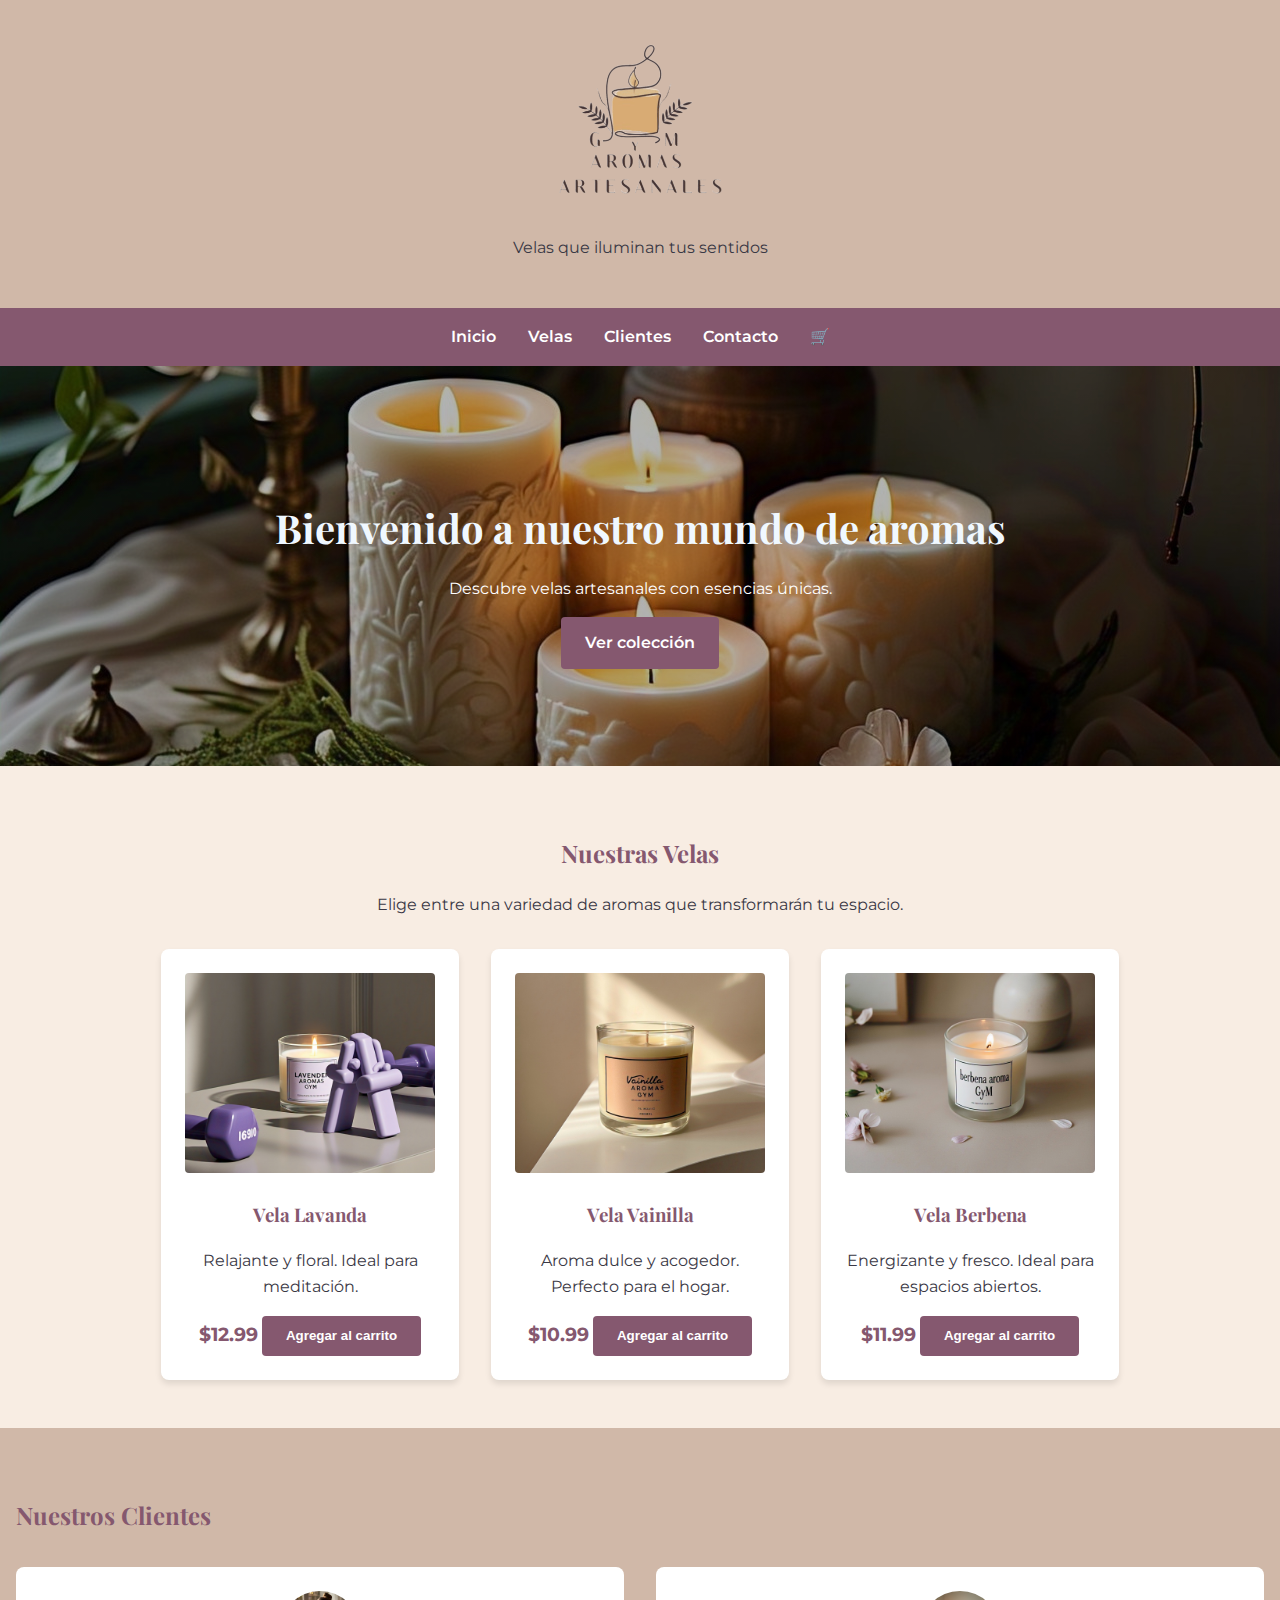
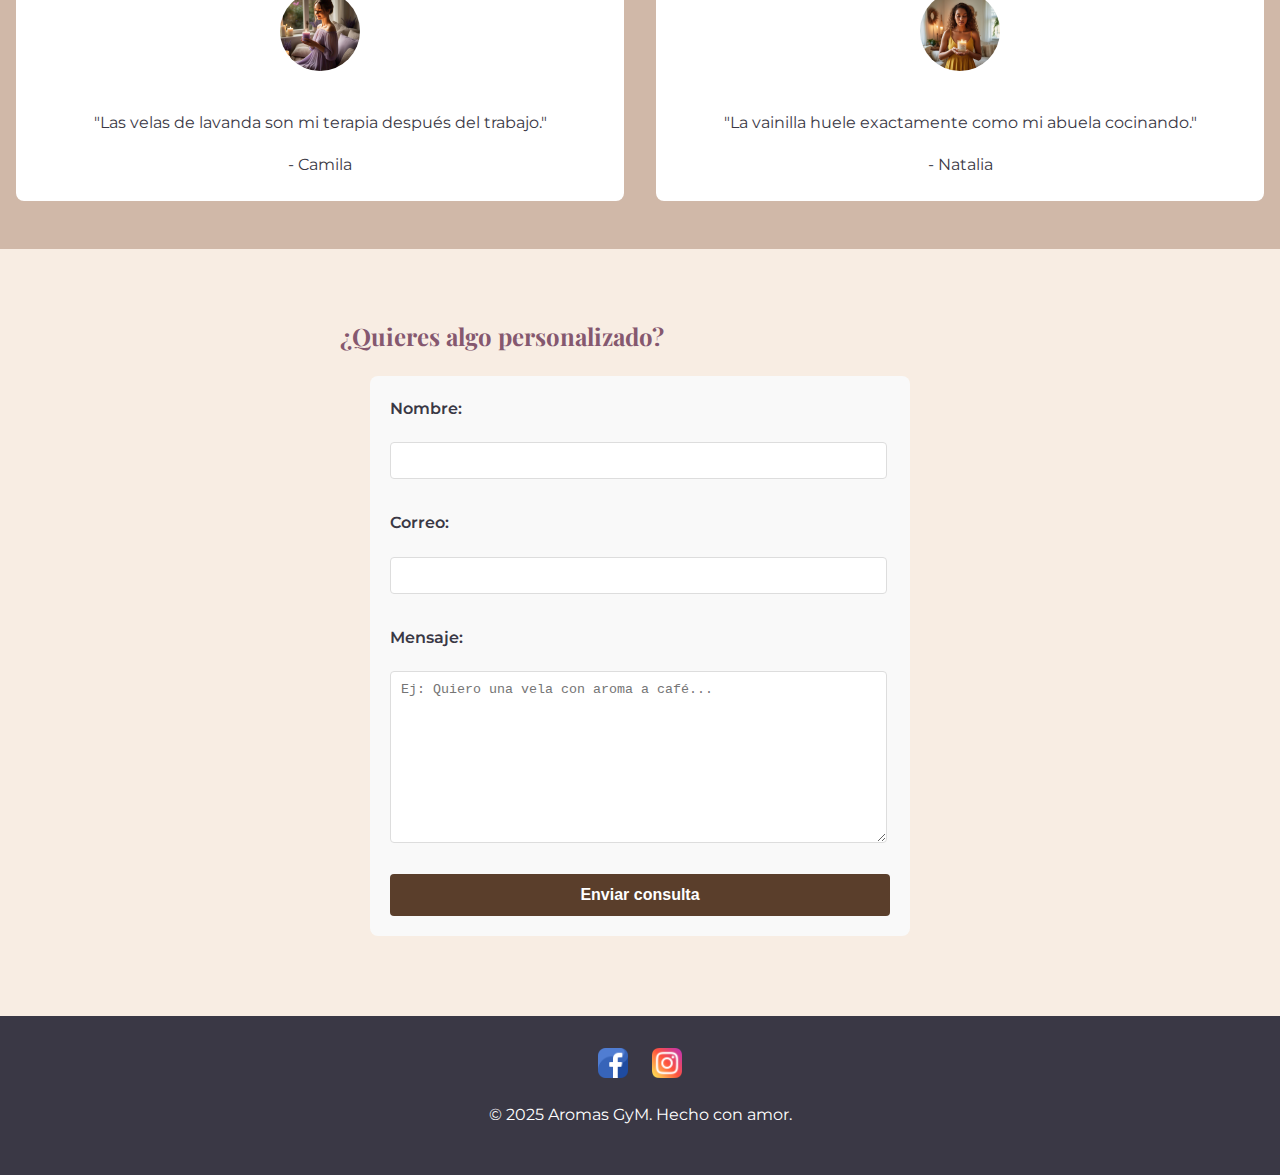
<file: index.html>
<!DOCTYPE html>
<html lang="es">
<head>
    <meta charset="UTF-8">
    <meta name="viewport" content="width=device-width, initial-scale=1.0">
    <meta name="description" content="Velas aromáticas artesanales en Buenos Aires. Elaboradas con cera de soja y aceites esenciales puros. Envíos a todo el país.">
    <meta name="keywords" content="velas aromáticas, velas artesanales, aromas, velas de soja, regalos originales">
    <meta name="author" content="Aromas GyM">
    <title>Aromas GyM - Velas Aromáticas</title>
    <link rel="stylesheet" href="/estilos/styles.css">
    <link href="https://fonts.googleapis.com/css2?family=Playfair+Display:wght@700&family=Montserrat:wght@400;600&display=swap" rel="stylesheet">
    <link rel="icon" href="img/logo-velas.png" type="image/png">
</head>
<body>
    <!-- Header y logo -->
    <header>
        <div class="logo">
            <img src="img/logo-velas.png" alt="Aromas GyM">
        </div>        
        <p>Velas que iluminan tus sentidos</p>
    </header>

    <!-- Nav-->
    <nav>
        <ul>
            <li><a href="#inicio">Inicio</a></li>
            <li><a href="#productos">Velas</a></li>
            <li><a href="#reseñas">Clientes</a></li>
            <li><a href="#contacto">Contacto</a></li>
            <li>
                <a href="#carrito" id="link-carrito">
                    🛒 <span id="contador-carrito" class="contador">0</span>
                </a>
            </li>
        </ul>
    </nav>

    <!-- Main -->
    <main>
        <section id="inicio" class="hero">
            <div class="hero-text">
                <h2 id="hero-title">Bienvenido a nuestro mundo de aromas</h2>
                <p>Descubre velas artesanales con esencias únicas.</p>
                <a href="#productos" class="btn">Ver colección</a>
            </div>
        </section>

        <!-- Productos -->
        <section id="productos" class="productos">
            <h2>Nuestras Velas</h2>
            <p>Elige entre una variedad de aromas que transformarán tu espacio.</p>
            <div class="productos-container">
                <div class="cargando">Cargando productos...</div>
            </div>
        </section>

        <!-- Reseñas -->
        <section id="reseñas" class="reseñas">
            <h2>Nuestros Clientes</h2>
            <div class="reseñas-container">
                <div class="reseña">
                    <img src="img/camila-lavanda.jpeg" alt="Cliente 1" class="avatar">
                    <p>"Las velas de lavanda son mi terapia después del trabajo."</p>
                    <span>- Camila</span>
                </div>
                <div class="reseña">
                    <img src="img/natalia-vainilla.jpeg" alt="Cliente 2" class="avatar">
                    <p>"La vainilla huele exactamente como mi abuela cocinando."</p>
                    <span>- Natalia</span>
                </div>
            </div>
        </section>

        <!--  Contacto  -->
        <section id="contacto" class="contacto">
            <h2>¿Quieres algo personalizado?</h2>
            <form id="formulario-contacto">
                <label for="nombre">Nombre:</label>
                <input type="text" id="nombre" name="nombre" required>
        
                <label for="email">Correo:</label>
                <input type="email" id="email" name="email" required>
        
                <label for="mensaje">Mensaje:</label>
                <textarea id="mensaje" name="mensaje" placeholder="Ej: Quiero una vela con aroma a café..." required></textarea>
        
                <button type="submit" class="btn">Enviar consulta</button>
            </form>
        </section>
    </main>

    <section id="carrito" class="carrito">
        <h2>Tu Carrito</h2>
        <div class="items-carrito">
        
        </div>
        <div class="total-carrito">
            <strong>Total:</strong> $<span id="total">0.00</span>
        </div>
        <button class="btn btn-comprar">Finalizar Compra</button>
    </section>

    <!-- Footer  -->
    <footer>
        <div class="redes">
            <a href="#"><img src="img/icono-facebook.png" alt="Facebook"></a>
            <a href="#"><img src="img/icono-instagram.png" alt="Instagram"></a>
        </div>
        <p>&copy; 2025 Aromas GyM. Hecho con amor.</p>
    </footer>

    <script src="script.js"></script>
</body>
</html>
</file>
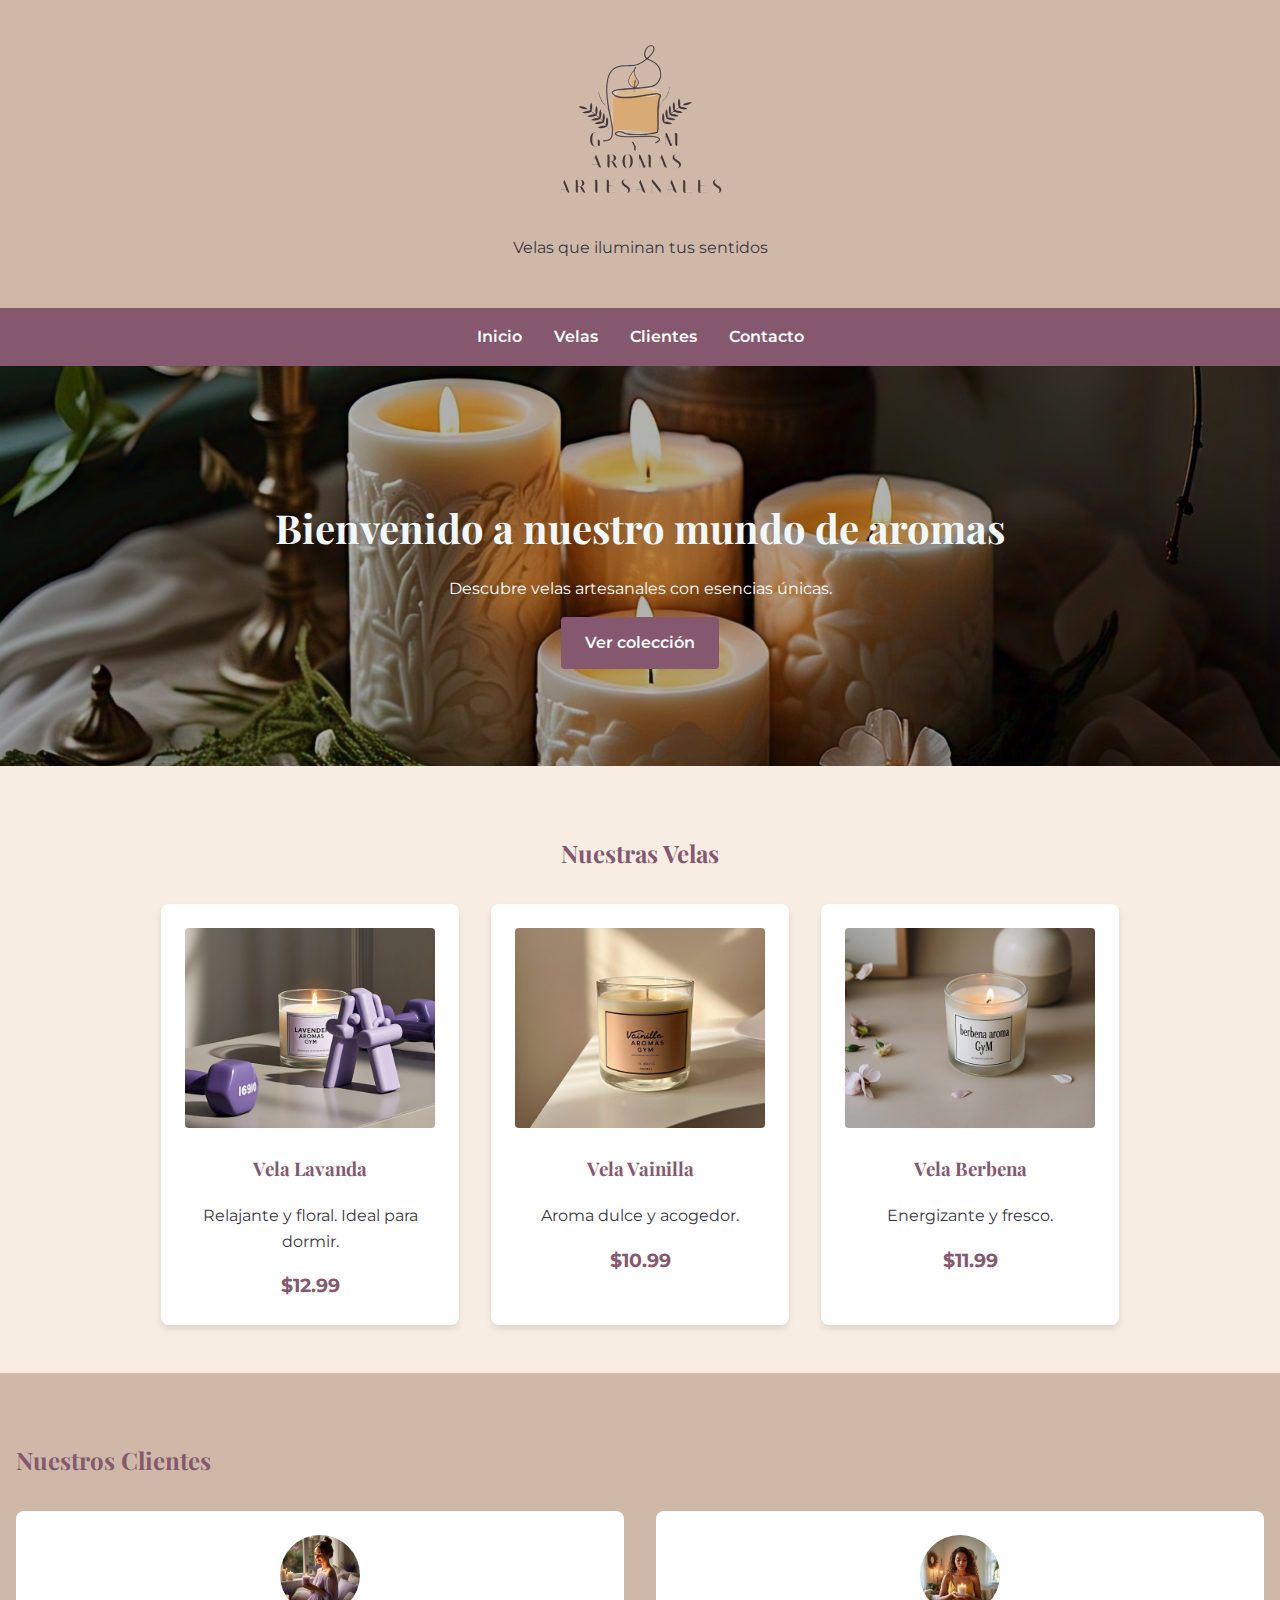
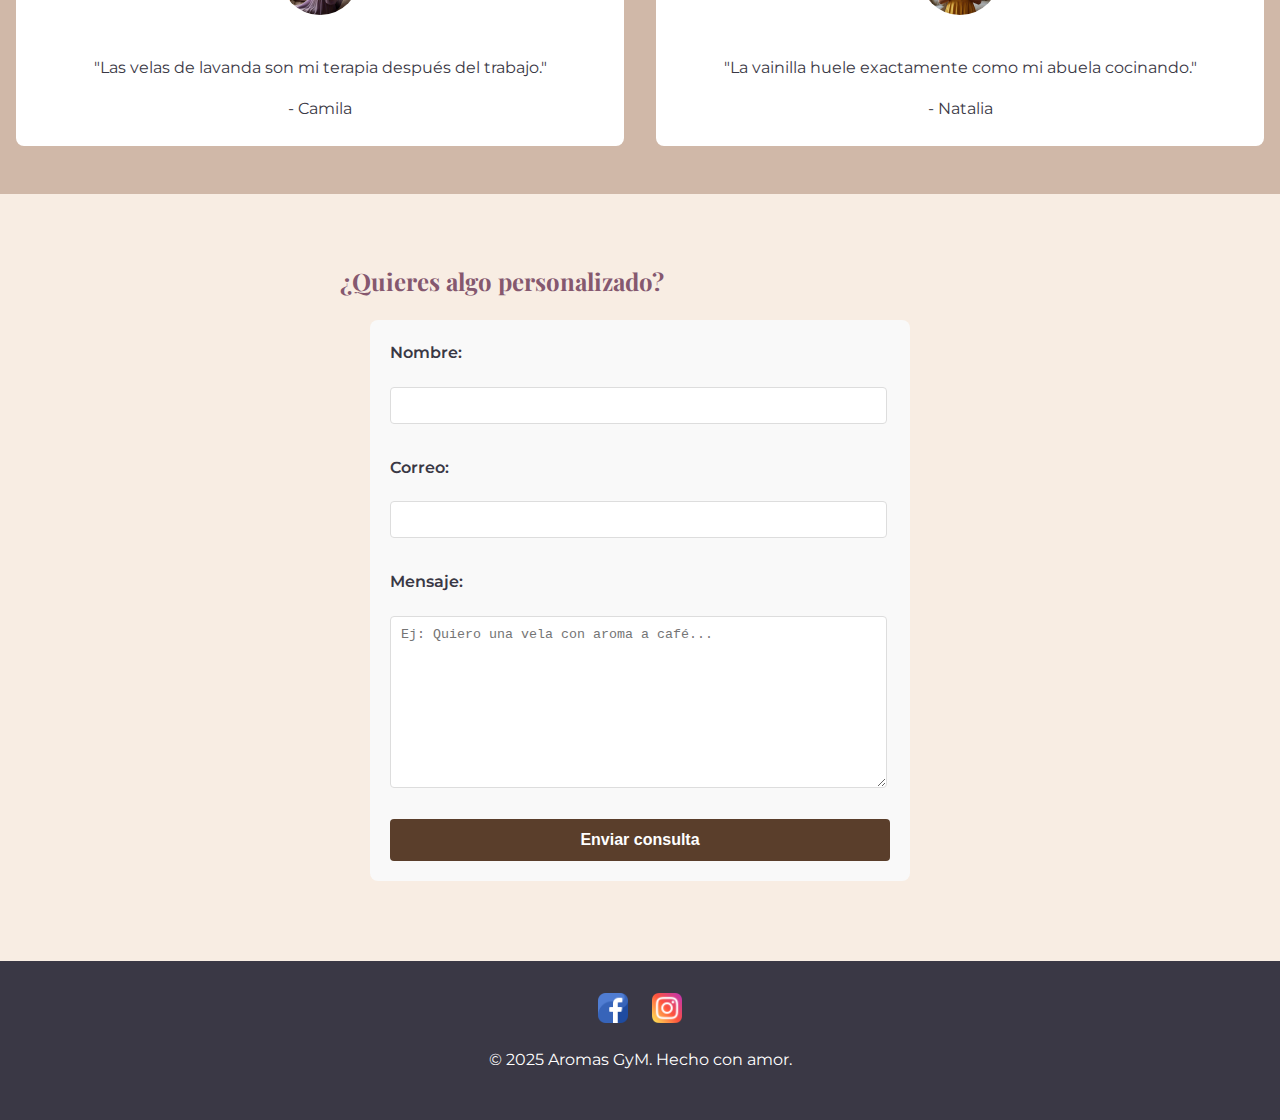
<file: TalentoTechJsFrontEnd/index.html>
<!DOCTYPE html>
<html lang="es">
<head>
    <meta charset="UTF-8">
    <meta name="viewport" content="width=device-width, initial-scale=1.0">
    <title>Aromas GyM - Velas Aromáticas</title>
    <link rel="stylesheet" href="/estilos/styles.css">
    <!-- Google Fonts -->
    <link href="https://fonts.googleapis.com/css2?family=Playfair+Display:wght@700&family=Montserrat:wght@400;600&display=swap" rel="stylesheet">
    <!-- Ícono de la pestaña -->
    <link rel="icon" href="/img/logo-velas.png" type="image/png">
</head>
<body>
    <!-- Header con logo -->
    <header>
        <div class="logo">
            <img src="/img/logo-velas.png" alt="Aromas GyM">
        </div>        
        <p>Velas que iluminan tus sentidos</p>
    </header>

    <!-- Navar-->
    <nav>
        <ul>
            <li><a href="#inicio">Inicio</a></li>
            <li><a href="#productos">Velas</a></li>
            <li><a href="#reseñas">Clientes</a></li>
            <li><a href="#contacto">Contacto</a></li>
        </ul>
    </nav>

    <!-- Main -->
    <main>
        <section id="inicio" class="hero">
            <div class="hero-text">
                <h2 id="hero-title">Bienvenido a nuestro mundo de aromas</h2>
                <p>Descubre velas artesanales con esencias únicas.</p>
                <a href="#productos" class="btn">Ver colección</a>
            </div>
        </section>

        <!-- Sección Productos -->
        <section id="productos" class="productos">
            <h2>Nuestras Velas</h2>
            <div class="productos-container">
                <div class="card">
                    <img src="/img/vela-lavanda.jpeg" alt="Vela de Lavanda">
                    <h3>Vela Lavanda</h3>
                    <p>Relajante y floral. Ideal para dormir.</p>
                    <span class="precio">$12.99</span>
                </div>
                <div class="card">
                    <img src="/img/vela-vainilla.jpeg" alt="Vela de Vainilla">
                    <h3>Vela Vainilla</h3>
                    <p>Aroma dulce y acogedor.</p>
                    <span class="precio">$10.99</span>
                </div>
                <div class="card">
                    <img src="/img/vela-berbena.jpeg" alt="Vela berbena">
                    <h3>Vela Berbena</h3>
                    <p>Energizante y fresco.</p>
                    <span class="precio">$11.99</span>
                </div>
            </div>
        </section>

        <!-- Sección Reseñas (Grid) -->
        <section id="reseñas" class="reseñas">
            <h2>Nuestros Clientes</h2>
            <div class="reseñas-container">
                <div class="reseña">
                    <img src="/img/camila-lavanda.jpeg" alt="Cliente 1" class="avatar">
                    <p>"Las velas de lavanda son mi terapia después del trabajo."</p>
                    <span>- Camila</span>
                </div>
                <div class="reseña">
                    <img src="/img/natalia-vainilla.jpeg" alt="Cliente 2" class="avatar">
                    <p>"La vainilla huele exactamente como mi abuela cocinando."</p>
                    <span>- Natalia</span>
                </div>
            </div>
        </section>

        <!-- Sección Contacto  -->
        <section id="contacto" class="contacto">
            <h2>¿Quieres algo personalizado?</h2>
            <form id="formulario-contacto">
                <label for="nombre">Nombre:</label>
                <input type="text" id="nombre" name="nombre" required>
        
                <label for="email">Correo:</label>
                <input type="email" id="email" name="email" required>
        
                <label for="mensaje">Mensaje:</label>
                <textarea id="mensaje" name="mensaje" placeholder="Ej: Quiero una vela con aroma a café..." required></textarea>
        
                <button type="submit" class="btn">Enviar consulta</button>
            </form>
        </section>
    </main>

    <!-- Footer  -->
    <footer>
        <div class="redes">
            <a href="#"><img src="/img/icono-facebook.png" alt="Facebook"></a>
            <a href="#"><img src="/img/icono-instagram.png" alt="Instagram"></a>
        </div>
        <p>&copy; 2025 Aromas GyM. Hecho con amor.</p>
    </footer>
</body>
</html>
</file>
<file: estilos/styles.css>
/* Estilos generales */
body {
    font-family: 'Montserrat', sans-serif;
    background-color: #F8EDE3;
    color: #3A3845;
    margin: 0;
    padding: 0;
    line-height: 1.6;
}

h1, h2, h3 {
    font-family: 'Playfair Display', serif;
    color: #85586F;
}

#hero-title {
    font-family: 'Playfair Display', serif;
    font-size: 2.5rem;
    color: aliceblue;
    ;
}

/* Header */
header {
    background-color: #D0B8A8;
    text-align: center;
    padding: 2rem 0;
}

.logo img {
    width: 200px;
    height: auto;
            
}

/* Nav */
nav ul {
    display: flex;
    justify-content: center;
    list-style: none;
    background-color: #85586F;
    padding: 1rem 0;
    margin: 0;
}

nav ul li a {
    color: white;
    text-decoration: none;
    padding: 0.5rem 1rem;
    font-weight: 600;
}

nav ul li a:hover {
    background-color: #D0B8A8;
    border-radius: 4px;
}

/* Hero  */
.hero {
    background: linear-gradient(rgba(0, 0, 0, 0.3), rgba(0, 0, 0, 0.3)), url('/img/fondo-nav.jpeg');
    background-size: cover;
    background-position: center;
    height: 400px;
    display: flex;
    align-items: center;
    justify-content: center;
    text-align: center;
    color: white;
}

.hero-text h2 {
    font-size: 2.5rem;
    margin-bottom: 1rem;
}

.btn {
    background-color: #85586F;
    color: white;
    padding: 0.8rem 1.5rem;
    border: none;
    border-radius: 4px;
    text-decoration: none;
    font-weight: 600;
    display: inline-block;
}

.btn:hover {
    background-color: #D0B8A8;
}

/* Productos */
.productos {
    padding: 3rem 1rem;
    text-align: center;
}

.productos-container {
    display: flex;
    flex-wrap: wrap;
    justify-content: center;
    gap: 2rem;
    margin-top: 2rem;
}

.card {
    background: white;
    border-radius: 8px;
    padding: 1.5rem;
    width: 250px;
    box-shadow: 0 4px 6px rgba(0, 0, 0, 0.1);
    transition: transform 0.3s;
}

.card:hover {
    transform: translateY(-10px);
}

.card img {
    width: 100%;
    height: 200px;
    object-fit: cover;
    border-radius: 4px;
}

.precio {
    font-weight: bold;
    color: #85586F;
    font-size: 1.2rem;
}

/* Reseñas */
.reseñas {
    padding: 3rem 1rem;
    background-color: #D0B8A8;
}

.reseñas-container {
    display: grid;
    grid-template-columns: repeat(auto-fit, minmax(250px, 1fr));
    gap: 2rem;
    margin-top: 2rem;
}

.reseña {
    background: white;
    padding: 1.5rem;
    border-radius: 8px;
    text-align: center;
}

.avatar {
    width: 80px;
    height: 80px;
    border-radius: 50%;
    object-fit: cover;
    margin-bottom: 1rem;
}

/* Contacto */
.contacto {
    padding: 3rem 1rem;
    max-width: 600px;
    margin: 0 auto;
}

form {
    display: flex;
    flex-direction: column;
    gap: 1rem;
}

form input, form textarea {
    padding: 0.8rem;
    border: 1px solid #D0B8A8;
    border-radius: 4px;
}

/* Footer */
footer {
    background-color: #3A3845;
    color: white;
    text-align: center;
    padding: 2rem 0;
    margin-top: 2rem;
}

.redes img {
    width: 30px;
    margin: 0 10px;
}

/* medias */
@media (max-width: 768px) {
    nav ul {
        flex-direction: column;
        align-items: center;
    }

    .hero-text h2 {
        font-size: 2rem;
    }
}

/* Estilos para el carrito */
#carrito {
    display: none;
    position: fixed;
    top: 0;
    right: 0;
    width: 350px;
    height: 100vh;
    background: white;
    padding: 20px;
    box-shadow: -2px 0 10px rgba(0,0,0,0.1);
    overflow-y: auto;
    z-index: 1000;
}

#carrito.mostrar {
    display: block;
}

.items-carrito {
    margin: 20px 0;
}

.item-carrito {
    display: flex;
    flex-wrap: wrap;
    align-items: center;
    justify-content: space-between;
    padding: 10px 0;
    border-bottom: 1px solid #eee;
}

.item-carrito h4 {
    width: 100%;
    margin-bottom: 5px;
}

.controles-cantidad {
    display: flex;
    align-items: center;
    gap: 10px;
}

.controles-cantidad button {
    width: 30px;
    height: 30px;
    padding: 0;
    display: flex;
    align-items: center;
    justify-content: center;
}

.total-carrito {
    font-size: 1.2em;
    margin: 20px 0;
    text-align: right;
}

.btn-comprar {
    width: 100%;
    padding: 10px;
}

/* Contador de carrito */
#contador-carrito {
    display: none;
    background: #ff6b6b;
    color: white;
    border-radius: 50%;
    width: 20px;
    height: 20px;
    font-size: 12px;
    display: inline-flex;
    align-items: center;
    justify-content: center;
    margin-left: 5px;
}

/* Notificaciones */
.notificacion {
    position: fixed;
    bottom: 20px;
    left: 50%;
    transform: translateX(-50%);
    background: #333;
    color: white;
    padding: 15px 25px;
    border-radius: 5px;
    opacity: 0;
    transition: opacity 0.3s ease;
    z-index: 1001;
}

.notificacion.mostrar {
    opacity: 1;
}

/* Estilos para el formulario */
#formulario-contacto {
    max-width: 500px;
    margin: 0 auto;
    padding: 20px;
    background: #f9f9f9;
    border-radius: 8px;
}

#formulario-contacto label {
    display: block;
    margin-bottom: 5px;
    font-weight: 600;
}

#formulario-contacto input,
#formulario-contacto textarea {
    width: 95%;
    padding: 10px;
    margin-bottom: 15px;
    border: 1px solid #ddd;
    border-radius: 4px;
}

#formulario-contacto textarea {
    height: 150px;
    resize: vertical;
}

#formulario-contacto button {
    width: 100%;
    padding: 12px;
    background: #5a3e2b;
    color: white;
    border: none;
    border-radius: 4px;
    cursor: pointer;
    font-size: 16px;
}

#formulario-contacto button:hover {
    background: #3e2a1d;
}
</file>
